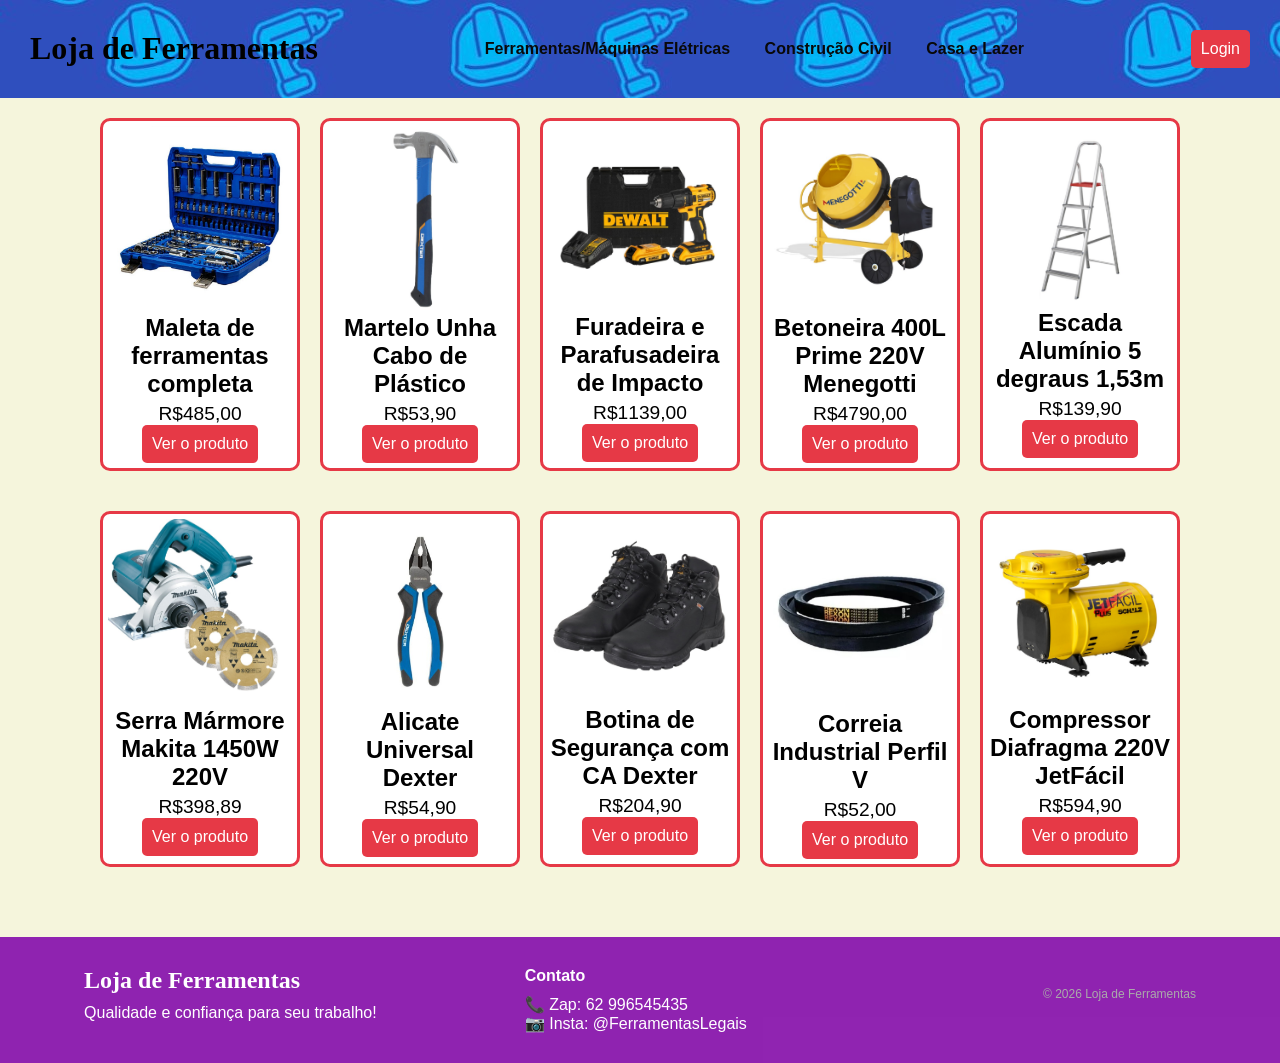
<file: index.html>
<!DOCTYPE html>
<html lang="en">
<head>
    <meta charset="UTF-8">
    <meta name="viewport" content="width=device-width, initial-scale=1.0">
    <title>Loja de Ferramentas</title>
    <link rel="stylesheet" href="../styles/catalogo.css">
</head>
<body>
    <header>
        <h1>Loja de Ferramentas</h1>

        <nav>
           <a href=""> Ferramentas/Máquinas Elétricas</a>
           <a href=""> Construção Civil</a> 
           <a href=""> Casa e Lazer</a>
        </nav>

        <a href="./pages/login.html" class="button"> Login</a>
    </header>

    <div class="produtos">
        <div class="card">
             <img src="./imgs/maleta ferramentas.jpg">
             <h1> Maleta de ferramentas completa </h1>
             <span> R$485,00</span>
             <a href="./pages/produto1.html" class="button"> Ver o produto </a>
        </div>
    
        <div class="card">
             <img src="./imgs/martelo.jpg">
             <h1> Martelo Unha Cabo de Plástico</h1>
             <span> R$53,90</span>
             <a href="./pages/produto2.html" class="button"> Ver o produto </a>
        </div>
    
        <div class="card">
             <img src="./imgs/furadeira.jpg">
             <h1> Furadeira e Parafusadeira de Impacto</h1>
             <span> R$1139,00</span>
             <a href="./pages/produto3.html" class="button"> Ver o produto </a>
        </div>

        <div class="card">
            <img src="./imgs/betoneira.jpg">
            <h1> Betoneira 400L Prime 220V Menegotti</h1>
            <span> R$4790,00</span>
            <a href="./pages/produto4.html" class="button"> Ver o produto </a>
        </div>

        <div class="card">
            <img src="./imgs/escada.jpg">
            <h1> Escada Alumínio 5 degraus 1,53m </h1>
            <span> R$139,90</span>
            <a href="./pages/produto5.html" class="button"> Ver o produto </a>
        </div>
    </div>

    <div class="produtos">
       <div class="card">
        <img src="./imgs/serra marmore.jpg">
        <h1>Serra Mármore Makita 1450W 220V</h1>
        <span> R$398,89</span>
        <a href="./pages/produto6.html" class="button"> Ver o produto </a>
       </div>

       <div class="card">
        <img src="./imgs/alicate.jpg">
        <h1> Alicate Universal Dexter</h1>
        <span> R$54,90</span>
        <a href="./pages/produto7.html" class="button"> Ver o produto </a>
       </div>
       
       <div class="card">
        <img src="./imgs/botina.jpg">
        <h1> Botina de Segurança com CA Dexter </h1>
        <span> R$204,90</span>
        <a href="./pages/produto8.html" class="button"> Ver o produto </a>
       </div>

       <div class="card">
        <img src="./imgs/correia.jpg">
        <h1> Correia Industrial Perfil V</h1>
        <span> R$52,00</span>
        <a href="./pages/produto9.html" class="button"> Ver o produto </a>
       </div>

       <div class="card">
        <img src="./imgs/compressor.jpg">
        <h1> Compressor Diafragma 220V JetFácil</h1>
        <span> R$594,90</span>
        <a href="./pages/produto10.html" class="button"> Ver o produto </a>
       </div>
      
    </div>
    
    <footer class="footer"> 
        <div class="footer-container">
            
            <div>
                <h2> Loja de Ferramentas</h2>
                <p> Qualidade e confiança para seu trabalho!</p>
        </div>

        <div>
            <h4> Contato</h4>
            <p> 📞 Zap: 62 996545435</p>
            <p> 📷 Insta: @FerramentasLegais</p>
        </div>

        <div></div>
        <p class="copy">© 2026 Loja de Ferramentas</p>
    </footer>
</body>
</html>
</file>
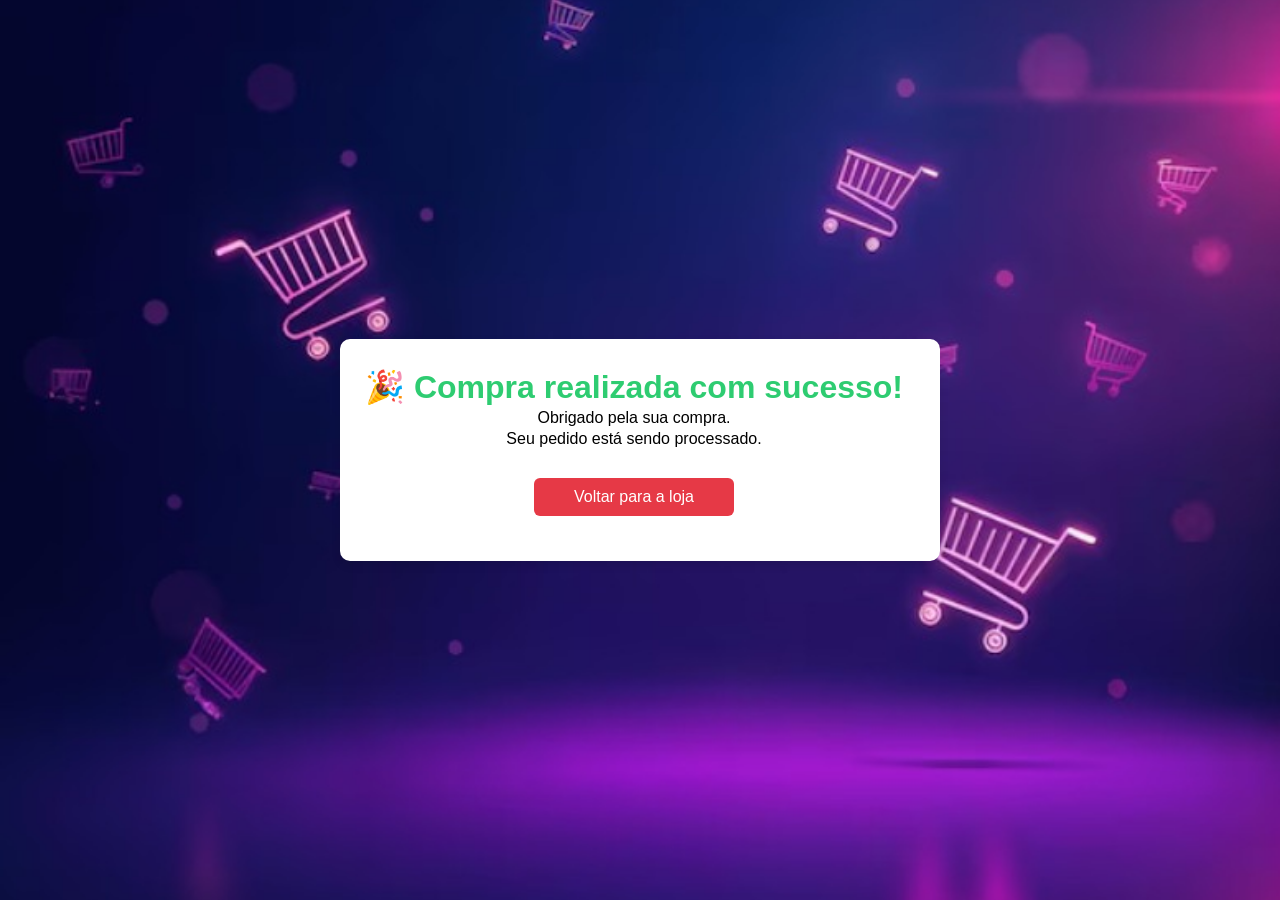
<file: pages/finalizar.html>
<!DOCTYPE html>
<html lang="en">
<head>
    <meta charset="UTF-8">
    <meta name="viewport" content="width=device-width, initial-scale=1.0">
    <title> Finalizar compra</title>
    <link rel="stylesheet" href="../styles/finalizar.css">
</head>
<body>
    <div class="container">
        <div class="card-sucesso">
            
            <div class="container-texto">
                <h1>🎉 Compra realizada com sucesso!</h1>
                <p>Obrigado pela sua compra.</p>
                <p>Seu pedido está sendo processado.</p>
                <a href="../index.html" class="button"> Voltar para a loja</a>
            </div>
        </div>
    </div>
</body>
</html>
</file>
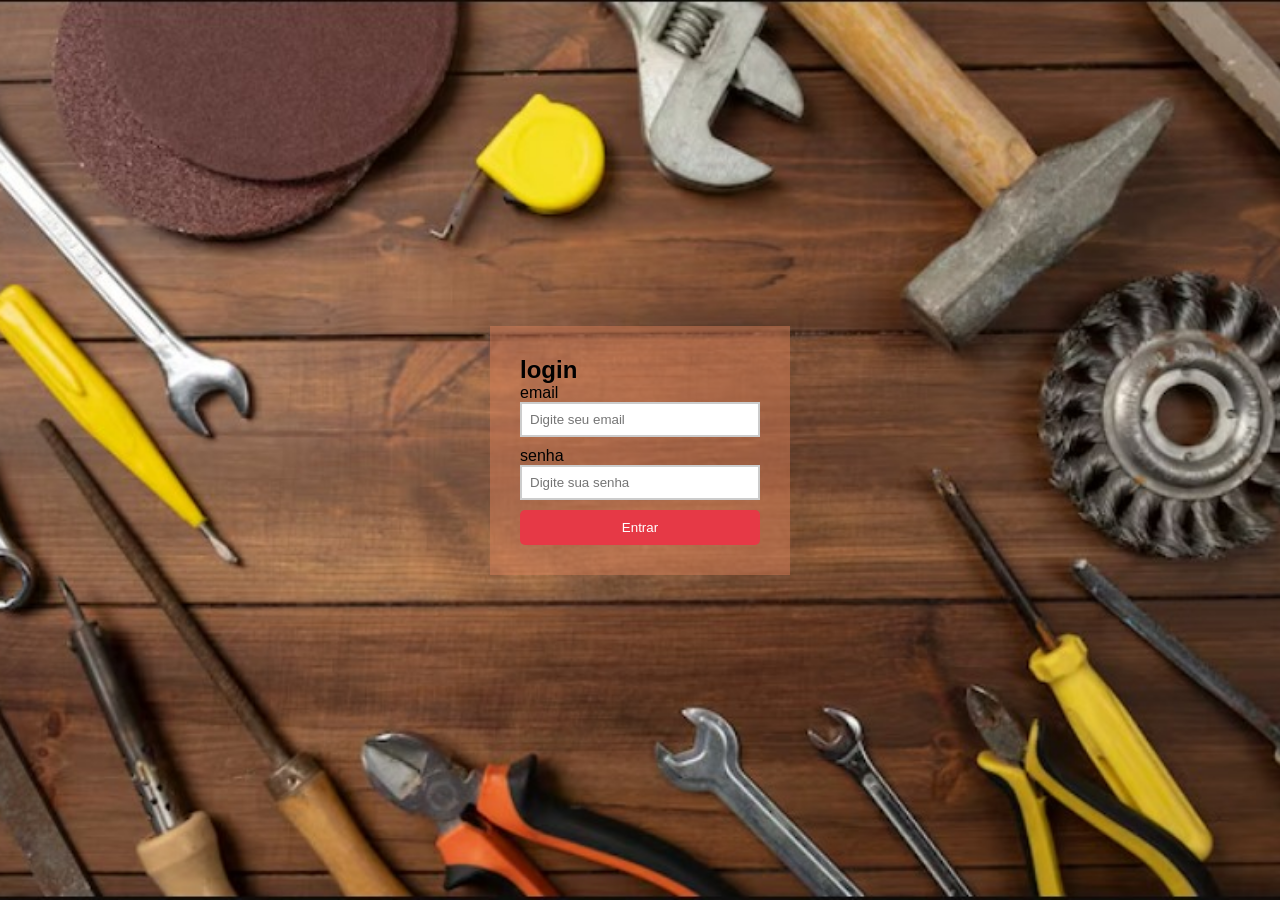
<file: pages/login.html>
<!DOCTYPE html>
<html lang="en">
<head>
    <meta charset="UTF-8">
    <meta name="viewport" content="width=device-width, initial-scale=1.0">
    <title>Login</title>
    <link rel="stylesheet" href="../styles/login.css">
</head>
<body>
    <div class="container">
        <form class="form" action="../index.html">
            <h2> login</h2>

            <label> email</label>
            <input type="email" placeholder="Digite seu email">

            <label> senha </label>
            <input type="password" placeholder="Digite sua senha">

            <button> Entrar </button>
        </form>
    </div>
</body>
</html>
</file>
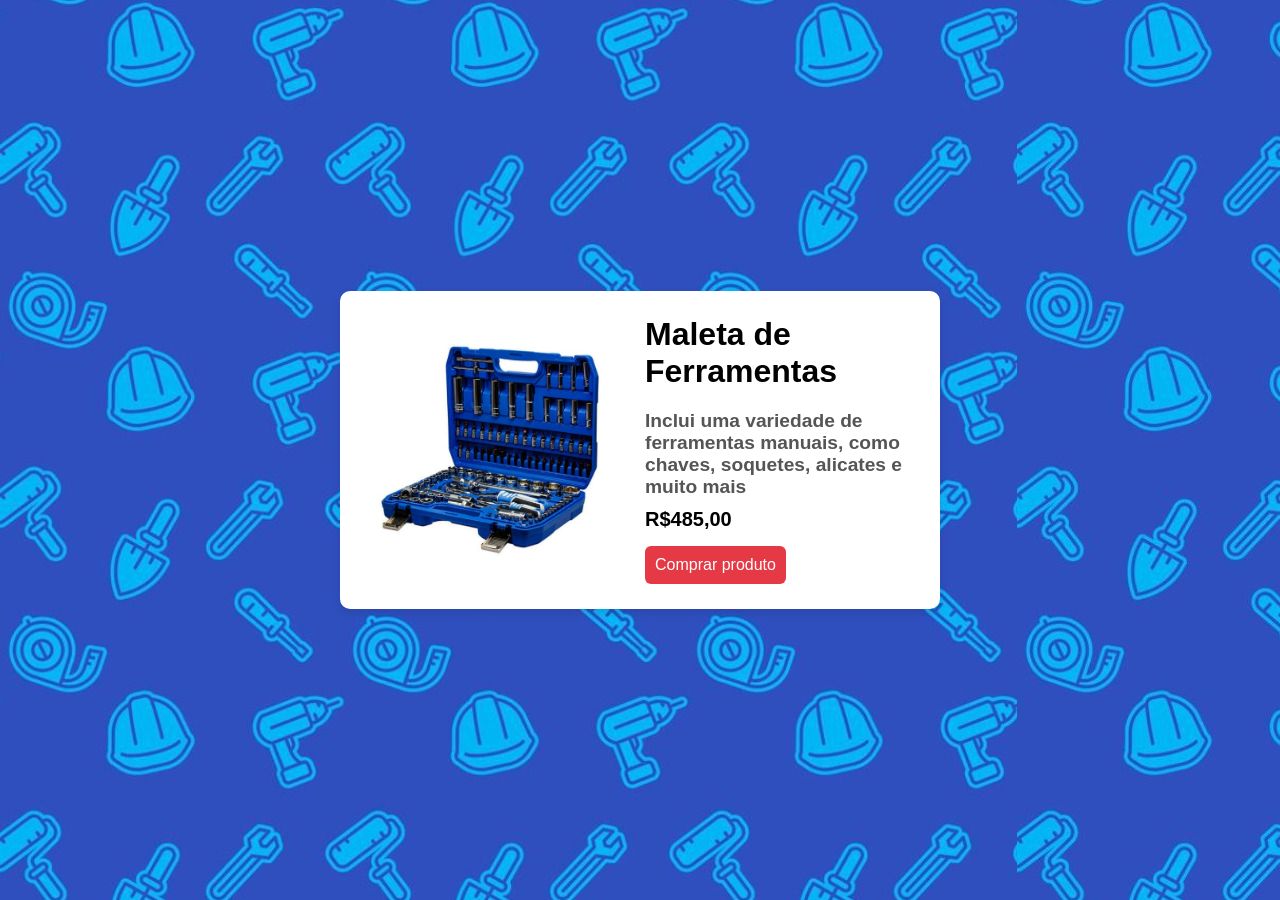
<file: pages/produto1.html>
<!DOCTYPE html>
<html lang="en">
<head>
    <meta charset="UTF-8">
    <meta name="viewport" content="width=device-width, initial-scale=1.0">
    <title>Produto 1</title>
    <link rel="stylesheet" href="../styles/produto.css">
</head>
<body>
    <div class="container">
        <div class="produto">
            <img src="../imgs/maleta ferramentas.jpg" width="300" height="auto">
            
            <div class="info">
              <h1> Maleta de Ferramentas </h1>
              <p> Inclui uma variedade de ferramentas manuais, como chaves, soquetes, alicates e muito mais </p>
              <span>R$485,00</span>
              <a href="finalizar.html" class="button"> Comprar produto </a>  
            </div>
        </div>
    </div>
</body>
</html>
</file>
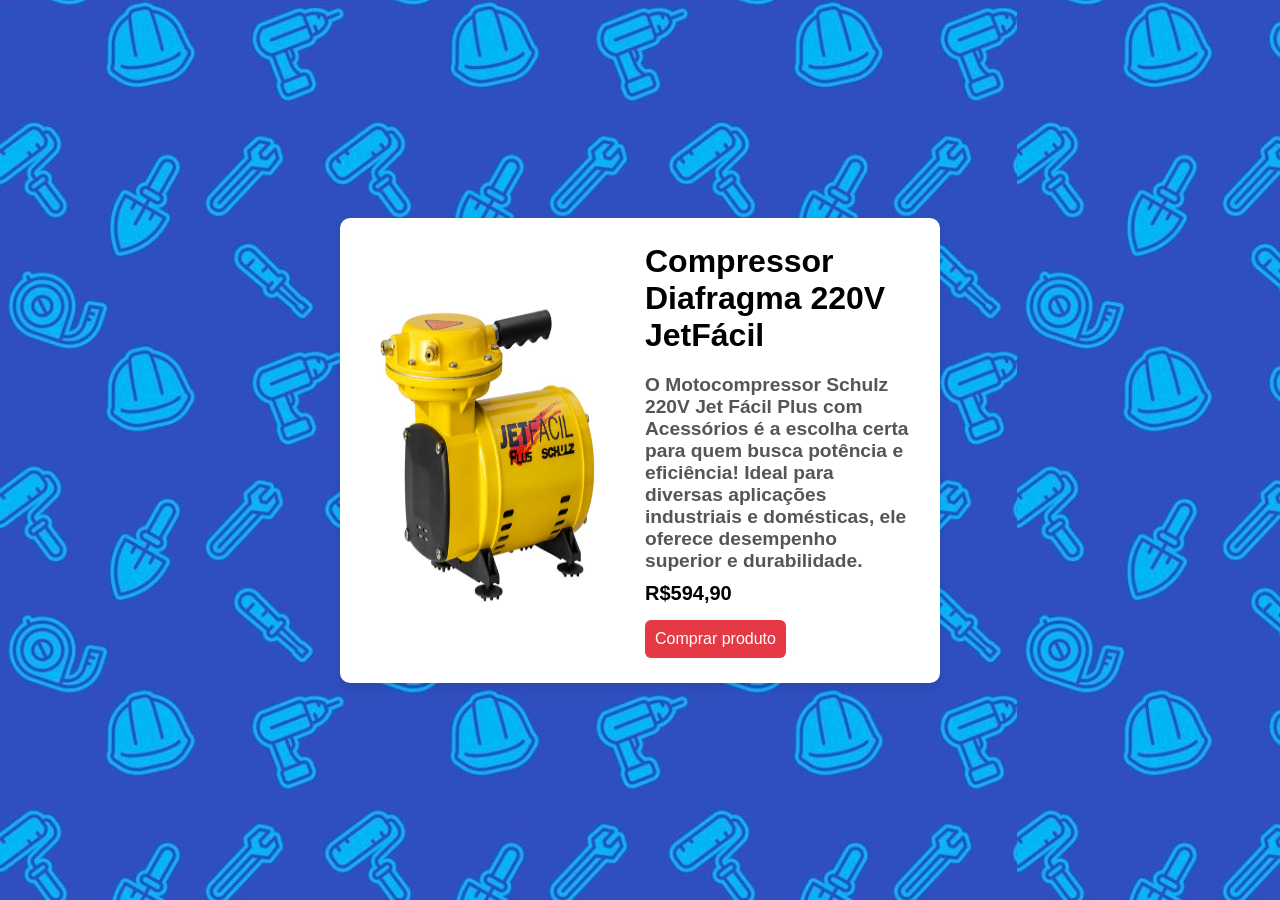
<file: pages/produto10.html>
<!DOCTYPE html>
<html lang="en">
<head>
    <meta charset="UTF-8">
    <meta name="viewport" content="width=device-width, initial-scale=1.0">
    <title> Produto 10</title>
    <link rel="stylesheet" href="../styles/produto.css">
</head>
<body>
    <div class="container">
        <div class="produto">
            <img src="../imgs/compressor.jpg" width="300" height="auto">

            <div class="info">
                <h1> Compressor Diafragma 220V JetFácil</h1>
                <p> O Motocompressor Schulz 220V Jet Fácil Plus com Acessórios é a escolha certa para quem busca potência e eficiência! Ideal para diversas aplicações industriais e domésticas, ele oferece desempenho superior e durabilidade.</p>
                <span> R$594,90</span>
                <a href="finalizar.html" class="button"> Comprar produto</a>
            </div>
        </div>
    </div>
</body>
</html>
</file>
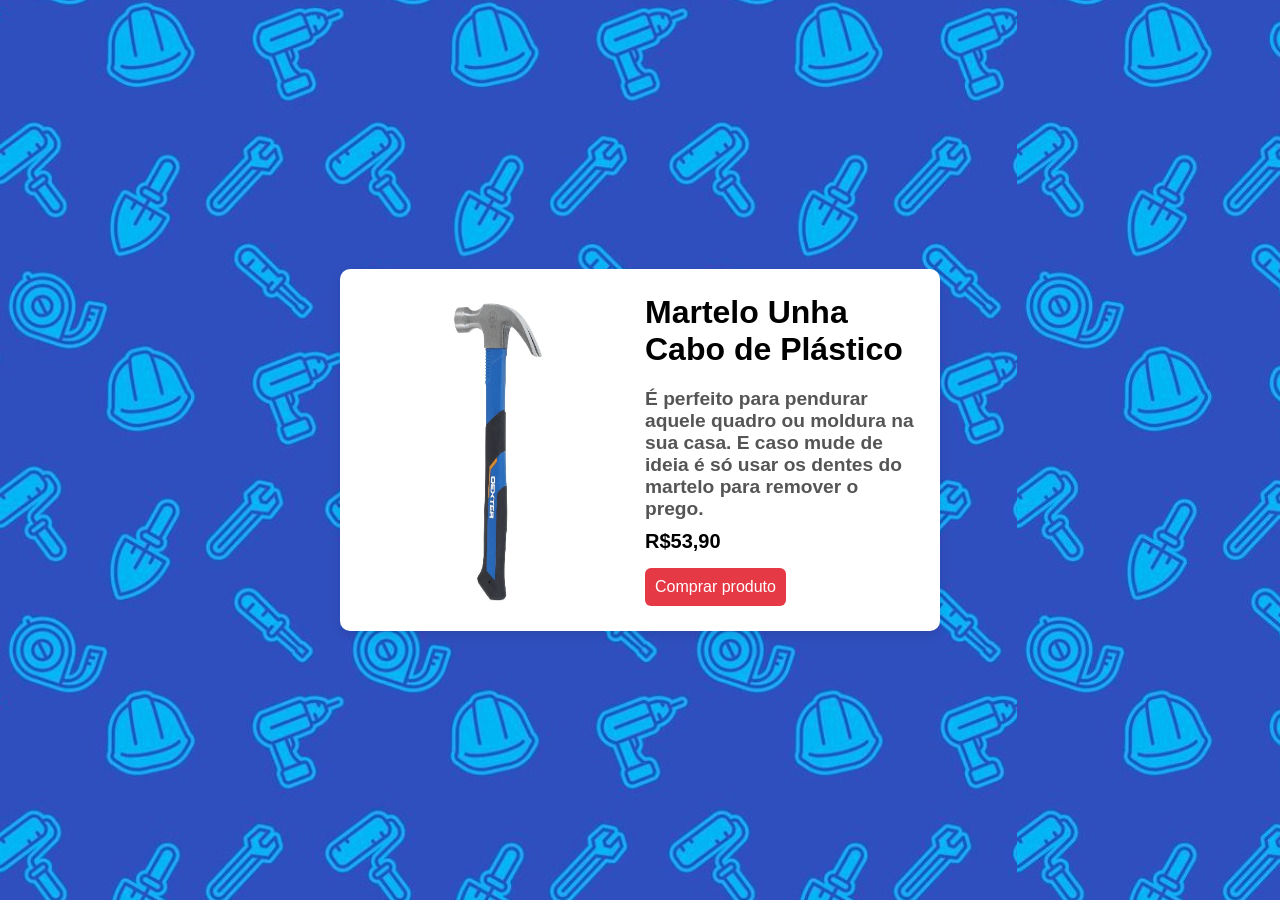
<file: pages/produto2.html>
<!DOCTYPE html>
<html lang="en">
<head>
    <meta charset="UTF-8">
    <meta name="viewport" content="width=device-width, initial-scale=1.0">
    <title>Produto 2</title>
    <link rel="stylesheet" href="../styles/produto.css">
</head>
<body>
     <div class="container">
        <div class="produto">
          <img src="../imgs/martelo.jpg" width="300" height="auto">

            <div class="info">
              <h1> Martelo Unha Cabo de Plástico</h1>
              <p>  É perfeito para pendurar aquele quadro ou moldura na sua casa. E caso mude de ideia é só usar os dentes do martelo para remover o prego.</p>
              <span> R$53,90</span>
              <a href="finalizar.html" class="button"> Comprar produto </a>
            </div>   
        </div>
     </div>
</body>
</html>
</file>
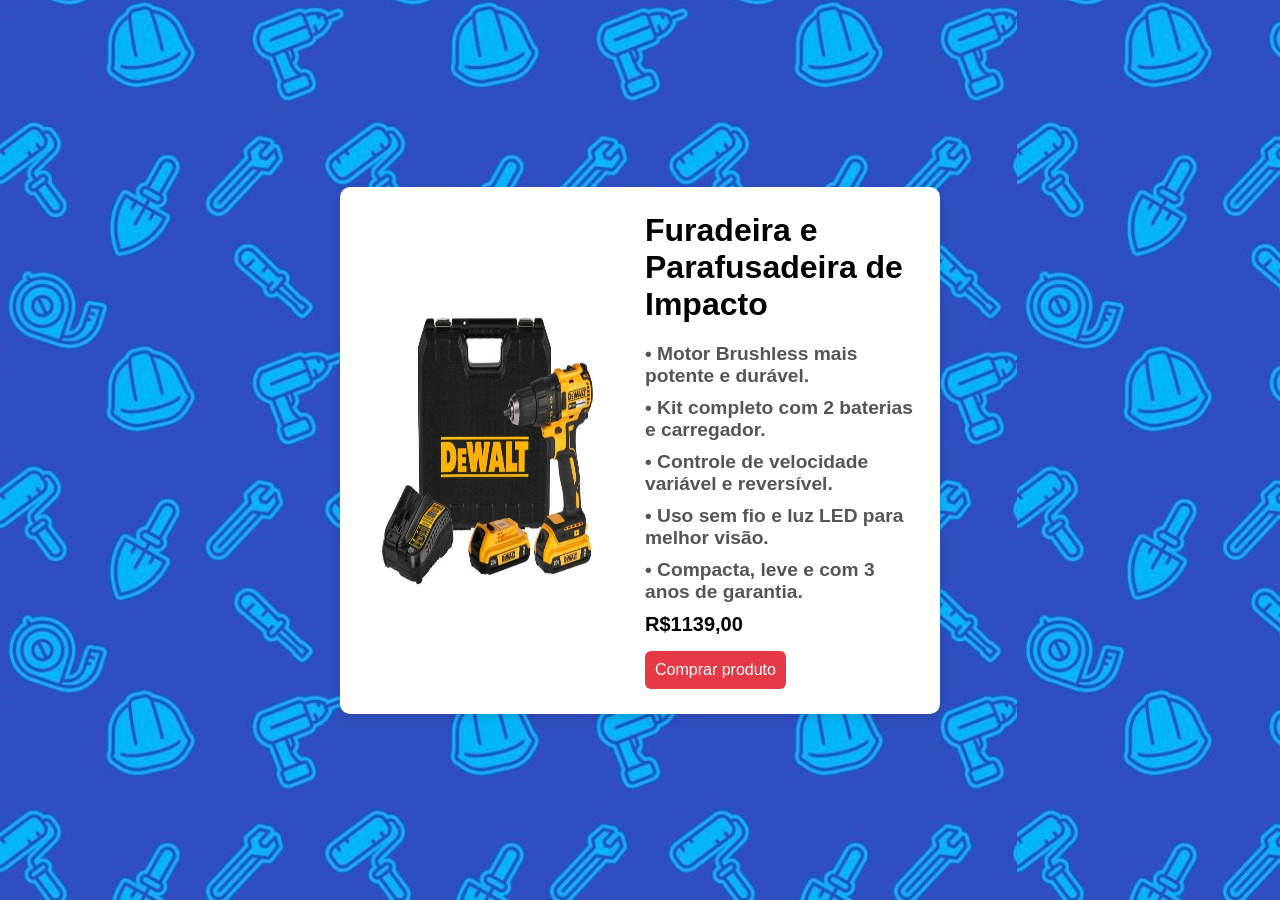
<file: pages/produto3.html>
<!DOCTYPE html>
<html lang="en">
<head>
    <meta charset="UTF-8">
    <meta name="viewport" content="width=device-width, initial-scale=1.0">
    <title>Produto 3</title>
    <link rel="stylesheet" href="../styles/produto.css">
</head>
<body>
    <div class="container">
        <div class="produto">
            <img src="../imgs/furadeira.jpg" width="300" height="auto">

            <div class="info">
               <h1> Furadeira e Parafusadeira de Impacto</h1>
             <p>• Motor Brushless mais potente e durável. </p>
             <p>• Kit completo com 2 baterias e carregador. </p>  
             <p>• Controle de velocidade variável e reversível. </p>  
             <p>• Uso sem fio e luz LED para melhor visão. </p>    
             <p>• Compacta, leve e com 3 anos de garantia. </p>
             <span> R$1139,00</span>
             <a href="finalizar.html" class="button"> Comprar produto </a> 
            </div>
        </div>
    </div>
</body>
</html>
</file>
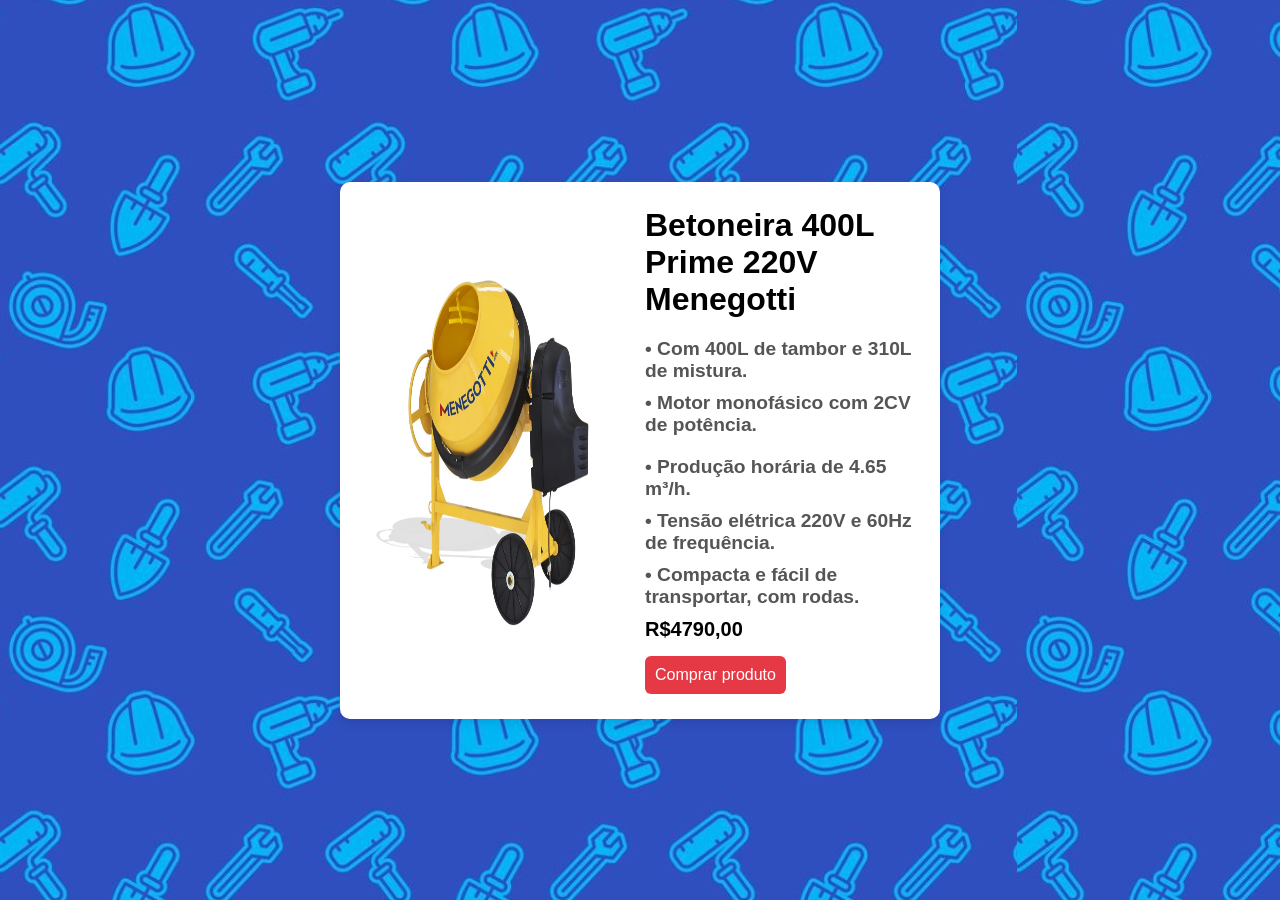
<file: pages/produto4.html>
<!DOCTYPE html>
<html lang="en">
<head>
    <meta charset="UTF-8">
    <meta name="viewport" content="width=device-width, initial-scale=1.0">
    <title>Produto 4</title>
    <link rel="stylesheet" href="../styles/produto.css">
</head>
<body>
    <div class="container">
        <div class="produto">
            <img src="../imgs/betoneira.jpg"  width="300" height="auto">
            
            <div class="info">
              <h1> Betoneira 400L Prime 220V Menegotti</h1>
              <p>• Com 400L de tambor e 310L de mistura. </p>
              <p>• Motor monofásico com 2CV de potência. <p>
              <p>• Produção horária de 4.65 m³/h. </p>
              <p>• Tensão elétrica 220V e 60Hz de frequência. </p>
              <p>• Compacta e fácil de transportar, com rodas. </p>
              <span> R$4790,00</span>
              <a href="finalizar.html" class="button"> Comprar produto</a> 
            </div>
        </div>
    </div>
</body>
</html>
</file>
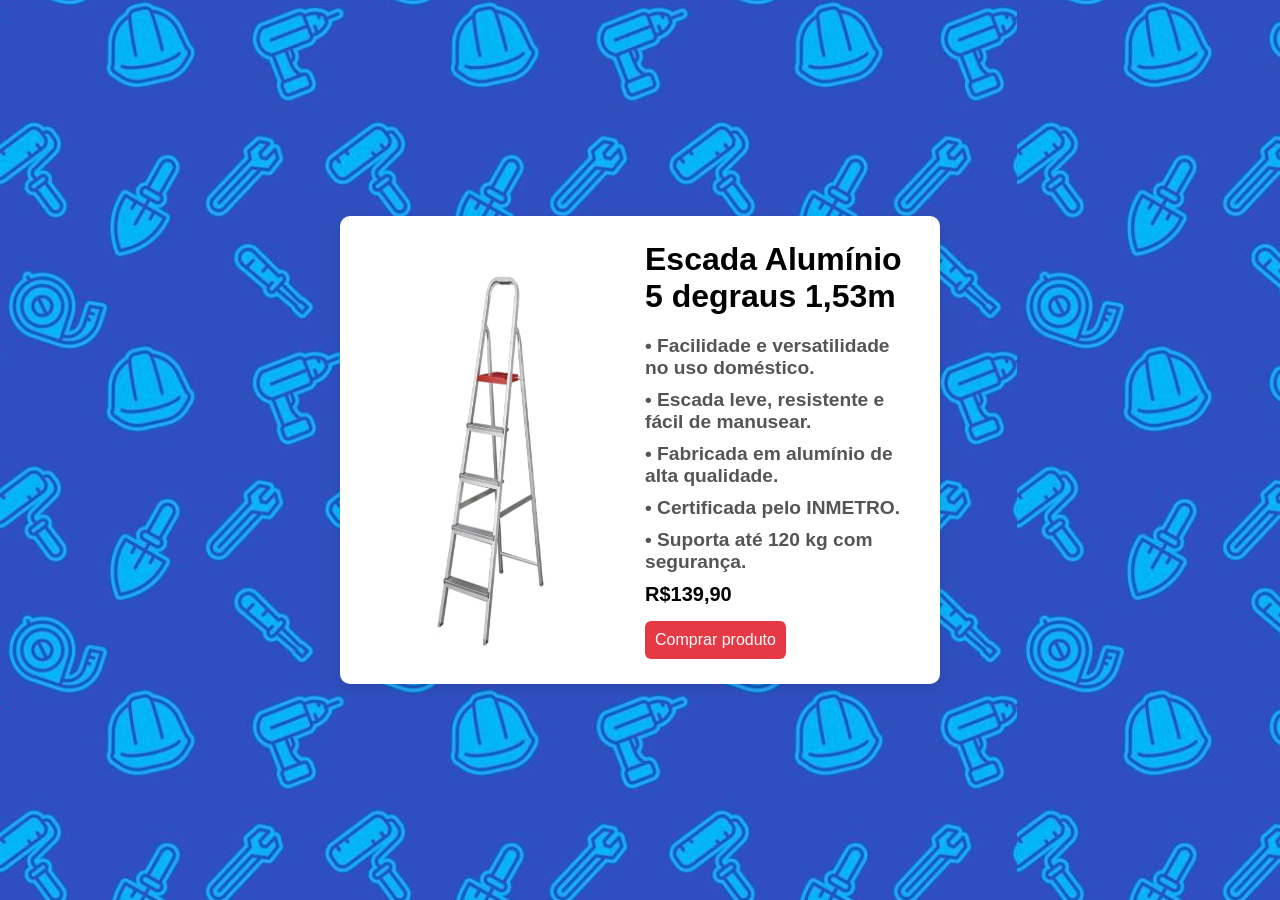
<file: pages/produto5.html>
<!DOCTYPE html>
<html lang="en">
<head>
    <meta charset="UTF-8">
    <meta name="viewport" content="width=device-width, initial-scale=1.0">
    <title> Produto 5</title>
    <link rel="stylesheet" href="../styles/produto.css">
</head>
<body>
    <div class="container">
        <div class="produto">
             <img src="../imgs/escada.jpg"  width="300" height="auto">
             
             <div class="info">
                 <h1> Escada Alumínio 5 degraus 1,53m </h1>
                 <p>• Facilidade e versatilidade no uso doméstico. </p>
                 <p>• Escada leve, resistente e fácil de manusear. </p>
                 <p>• Fabricada em alumínio de alta qualidade. </p>
                 <p>• Certificada pelo INMETRO. </p>
                 <p>• Suporta até 120 kg com segurança. </p>
                 <span> R$139,90</span>
                 <a href="finalizar.html" class="button"> Comprar produto</a>
            </div>
        </div>
    </div>
</body>
</html>
</file>
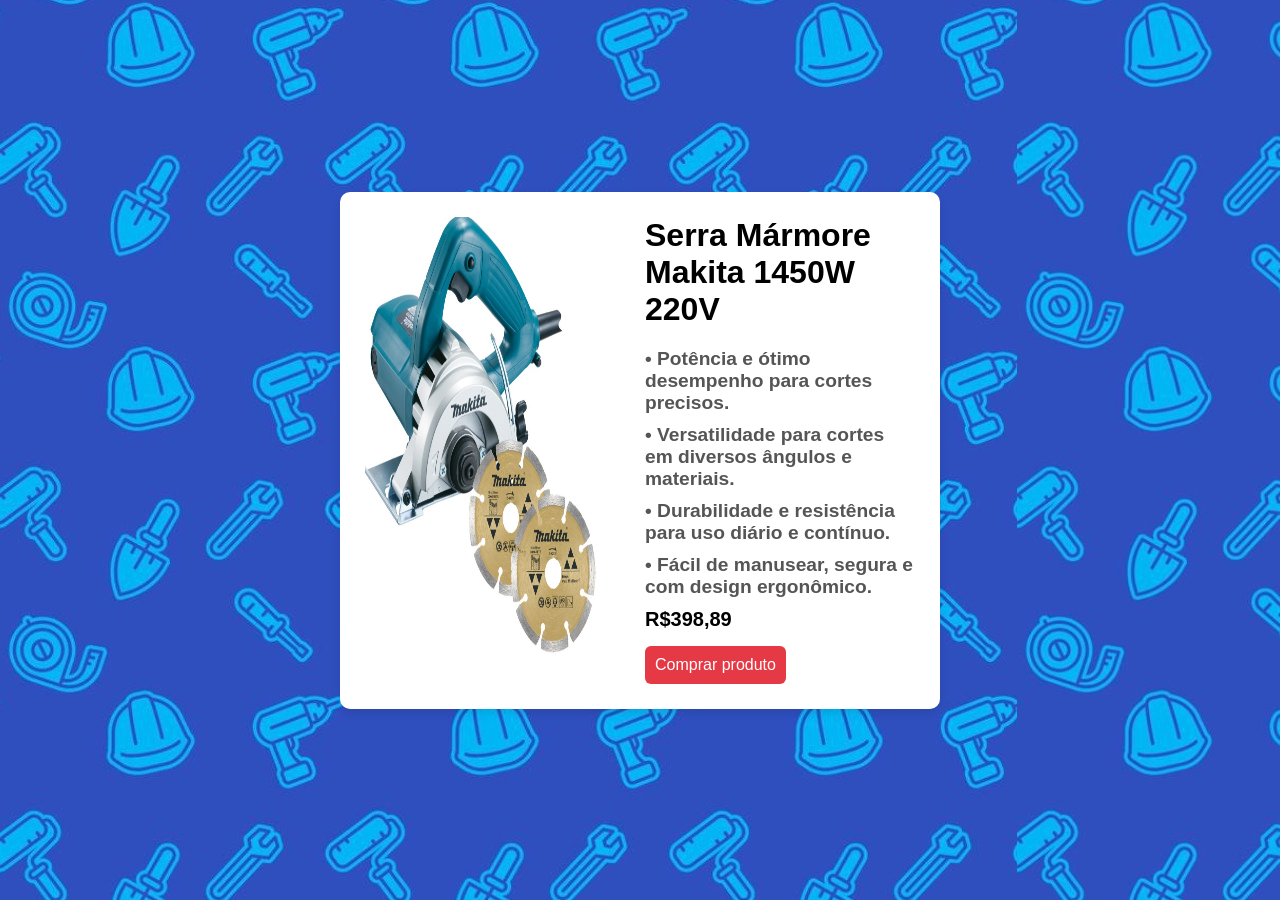
<file: pages/produto6.html>
<!DOCTYPE html>
<html lang="en">
<head>
    <meta charset="UTF-8">
    <meta name="viewport" content="width=device-width, initial-scale=1.0">
    <title> Produto 6</title>
    <link rel="stylesheet" href="../styles/produto.css"
</head>
<body>
    <div class="container">
        <div class="produto">
            <img src="../imgs/serra marmore.jpg" width="300" height="auto">

            <div class="info">
                <h1>Serra Mármore Makita 1450W 220V</h1>
                <p>• Potência e ótimo desempenho para cortes precisos. </p>
                <p>• Versatilidade para cortes em diversos ângulos e materiais. </p>
                <p>• Durabilidade e resistência para uso diário e contínuo. </p>
                <p>• Fácil de manusear, segura e com design ergonômico. </p>
                <span> R$398,89</span>
                <a href="finalizar.html" class="button"> Comprar produto</a>
            </div>
        </div>
    </div>
</body>
</html>
</file>
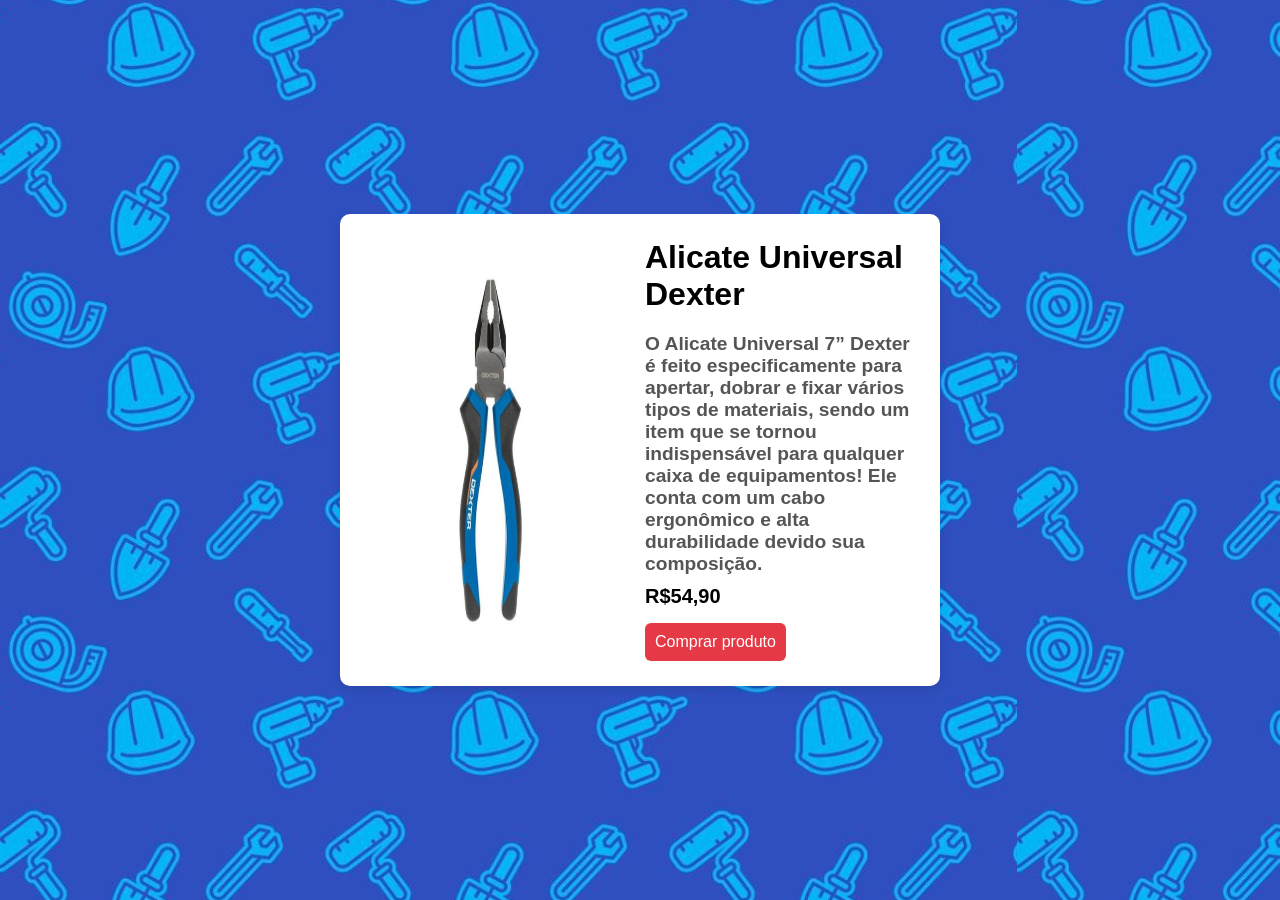
<file: pages/produto7.html>
<!DOCTYPE html>
<html lang="en">
<head>
    <meta charset="UTF-8">
    <meta name="viewport" content="width=device-width, initial-scale=1.0">
    <title> Produto 7</title>
    <link rel="stylesheet" href="../styles/produto.css">
</head>
<body>
    <div class="container">
        <div class="produto">
            <img src="../imgs/alicate.jpg" width="300" height="auto">

            <div class="info">
                <h1> Alicate Universal Dexter</h1>
                <p> O Alicate Universal 7” Dexter é feito especificamente para apertar, dobrar e fixar vários tipos de materiais, sendo um item que se tornou indispensável para qualquer caixa de equipamentos! Ele conta com um cabo ergonômico e alta durabilidade devido sua composição. </p>
                <span> R$54,90</span>
                <a href="finalizar.html" class="button"> Comprar produto</a>
            </div>
        </div>
    </div>
</body>
</html>
</file>
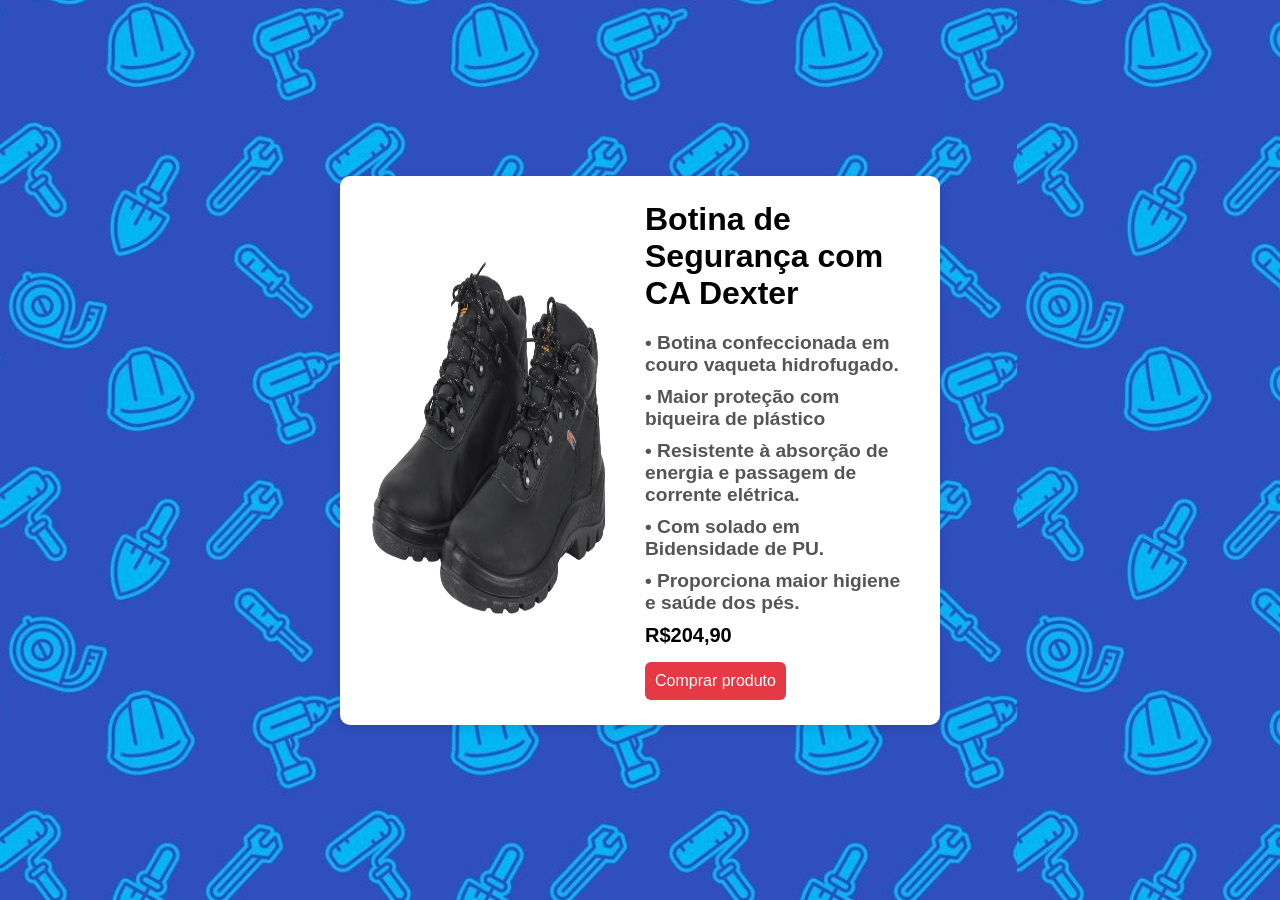
<file: pages/produto8.html>
<!DOCTYPE html>
<html lang="en">
<head>
    <meta charset="UTF-8">
    <meta name="viewport" content="width=device-width, initial-scale=1.0">
    <title> Produto 8</title>
    <link rel="stylesheet" href="../styles/produto.css">
</head>
<body>
    <div class="container">
        <div class="produto">
            <img src="../imgs/botina.jpg" width="300" height="auto">

            <div class="info">
                <h1> Botina de Segurança com CA Dexter </h1>
                <p>• Botina confeccionada em couro vaqueta hidrofugado. </p>
                <p>• Maior proteção com biqueira de plástico
                <p>• Resistente à absorção de energia e passagem de corrente elétrica. </p>
                <p>• Com solado em Bidensidade de PU. </p>
                <p>• Proporciona maior higiene e saúde dos pés. </p>
                <span> R$204,90</span>
                <a href="finalizar.html" class="button"> Comprar produto</a>
            </div>
        </div>
    </div>
</body>
</html>
</file>
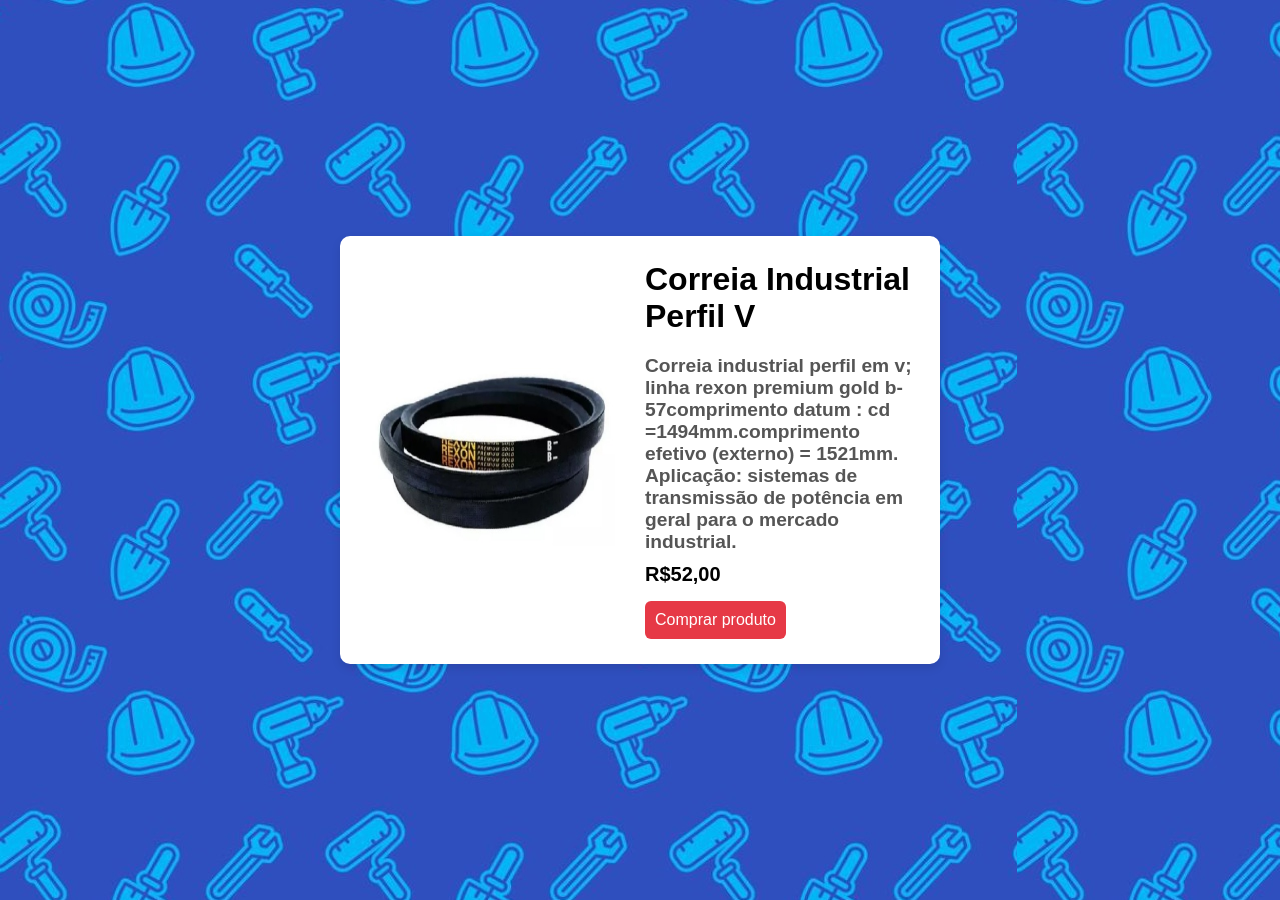
<file: pages/produto9.html>
<!DOCTYPE html>
<html lang="en">
<head>
    <meta charset="UTF-8">
    <meta name="viewport" content="width=device-width, initial-scale=1.0">
    <title> Produto 9</title>
    <link rel="stylesheet" href="../styles/produto.css">
</head>
<body>
    <div class="container">
        <div class="produto">
            <img src="../imgs/correia.jpg" width="300" height="auto">

            <div class="info">
                <h1> Correia Industrial Perfil V</h1>
                <p> Correia industrial perfil em v; linha rexon premium gold b-57comprimento datum : cd =1494mm.comprimento efetivo (externo) = 1521mm. Aplicação: sistemas de transmissão de potência em geral para o mercado industrial.</p>
                <span> R$52,00</span>
                <a href="finalizar.html" class="button"> Comprar produto</a>
            </div>
        </div>
    </div>
</body>
</html>
</file>
<file: styles/catalogo.css>
*{
    padding: 0;
    margin: 0;
    box-sizing: border-box;
    font-family: sans-serif;
}

body{
    background-color: beige;
}

header{
    background-image: url(../imgs/fundo\ azul.jpg);
    padding: 30px;
    display: flex;
    justify-content: space-between;
}

header h1{
    font-family: 'Playfair Display', serif;
}

nav{
    margin-top: auto;
    margin-bottom: auto;
    padding: 10px;
}

nav a {
    color: #090909; /* cor mais suave */
    text-decoration: none;
    margin: 0 15px; /* espaço entre eles */
    font-weight: 600;

    transition: 0.3s;
}

.produtos{
    display: flex;
    flex-wrap: wrap;
    justify-content: center;
    gap: 20px;
    padding: 20px;
}

.card{
    background: white;
    border-radius: 10px;
    border: 3px solid #e63946;
    padding: 5px;
    width: 200px;
    text-align: center;
}

.card img{
    width: 100%;
}

.card h1{
    font-size: 1.5rem;
    margin-bottom: 5px;
}

.card span{
    font-size: 1.2rem;
    font-weight: 600px;
}

.button{
    display: inline-block;
    background-color: #e63946;
    color: white;
    padding: 10px;
    text-decoration: none;
    border-radius: 5px;
    transition: background-color 0.3s ease;
}

.button:hover{
    background-color: #d51929;
}

.footer{
    background-color: rgba(132, 12, 172, 0.897);
    color: white;
    margin-top: 50px;
    padding: 30px 20px;
}

.footer-container{
    display: flex;
    justify-content: space-around;
    flex-wrap: wrap;
    gap: 20px;
    text-align: left;
}

.footer h2{
   font-family: 'Playfair Display', serif;
} 

.footer h2, .footer h4 {
    margin-bottom: 10px;
}

.footer a {
    color: #ccc;
    text-decoration: none;
}

.footer a:hover {
    color: #ff6600;
}

.copy {
    text-align: center;
    margin-top: 20px;
    font-size: 12px;
    color: #aaa;
}
</file>
<file: styles/finalizar.css>
*{
    padding: 0;
    margin: 0;
    box-sizing: border-box;
    font-family: sans-serif;
}

body{
    margin: 0;
    background-image: url("../imgs/finalização\ compra.jpg");
    background-size: cover;
    background-repeat: no-repeat;
    background-position: center;
    font-family: Arial, Helvetica, sans-serif;
}

.container{
    display: flex;
    justify-content: center;
    align-items: center;
    height: 100vh;
}

.container-texto{
    display: flex;
    flex-direction: column;
}

.container-texto h1{
    margin-top: 4px;
}

.container-texto p{
    text-align: center;
    margin-top: 3px;
}

.card-sucesso{
    animation: aparecer 0.5s ease;
}

@keyframes aparecer{
    from{
        transform: scale(0.8);
        opacity: 0;
    }
    to{
        transform: scale(1);
        opacity: 1;
    }
}

.card-sucesso{
    display: flex;
    background-color: white;
    border-radius: 10px;
    padding: 25px;
    width: 600px;
    gap: 30px;
    max-width: 700px;
    box-shadow: 0 4px 10px rgba(0, 0, 0, 0.1);
}

.card-sucesso h1{
    color: #2ecc71;
}

.button{
    display: inline-block;
    justify-content: center;
    margin: 20px auto;
    margin-top: 30px;
    background-color: #e63946;
    color: white;
    padding: 10px 30px;
    text-decoration: none;
    border-radius: 6px;
    transition: 0.3s;
    width: 200px;
    text-align: center;
}

.button:hover{
    background-color: #d51929;
    transform: scale(1.05);
}
</file>
<file: styles/login.css>
*{
    padding: 0;
    margin: 0;
    box-sizing: border-box;
    font-family: sans-serif;
}

body{
    background-image: url("../imgs/fundo\ login.jpg");
    background-repeat: no-repeat;
    background-size: cover;
    background-position: center;
    height: 100vh;
}

.container{
    display: flex;
    align-items: center;
    justify-content: center;
    height: 100vh;
}

.form{
    background: rgba(214, 126, 88, 0.5);
    width: 300px;
    padding: 30px;
}

.form h1{
    margin-bottom: 30px;
}

.form input{
    padding: 8px;
    border: 2px solid #ccc;
    margin-bottom: 10px;
    width: 100%;
}

button{
    width: 100%;
    background-color:#e63946 ;
    color: white;
    padding: 10px;
    border-radius: 5px;
    border: none;
    cursor: pointer;
    transition: background-color 0.3s ease;
}

button:hover{
    background-color: #d51929;
    transform: scale(1.05);
}
</file>
<file: styles/produto.css>
*{
    padding: 0;
    margin: 0;
    box-sizing: border-box;
    font-family: sans-serif;
}

body{
    margin: 0;
    background-image: url("../imgs/fundo\ azul.jpg");
    font-family: Arial, Helvetica, sans-serif;
}

.container{
    display: flex;
    justify-content: center;
    align-items: center;
    height: 100vh;
}

.produto{
    display: flex;
    background-color: white;
    border-radius: 10px;
    padding: 25px;
    width: 600px;
    gap: 30px;
    max-width: 700px;
    box-shadow: 0 4px 10px rgba(0, 0, 0, 0.1);
}

.produto img{
    width: 250px;
    border-radius: 10px;
    transition: 0.3s;
}


.produto:hover{
    transform: scale(1.02);
}

.info{
    display: flex;
    flex-direction: column;
    justify-content: center;
}

.info h1{
    margin-bottom: 20px;
}

.info p{
    font-size: 1.2rem;
    font-weight: 600;
    margin-bottom: 10px;
    color: #555;
}

.info span{
    font-size: 20px;
    font-weight: bold;
    margin-bottom: 15px;
}

.button{
    background-color: #e63946;
    color: white;
    padding: 10px;
    text-decoration: none;
    border-radius: 6px;
    width: fit-content;
    border: none;
    transition: background-color 0.3s ease;
}

.button:hover{
    background-color: #d51929;
    transform: scale(1.05);
}
</file>
